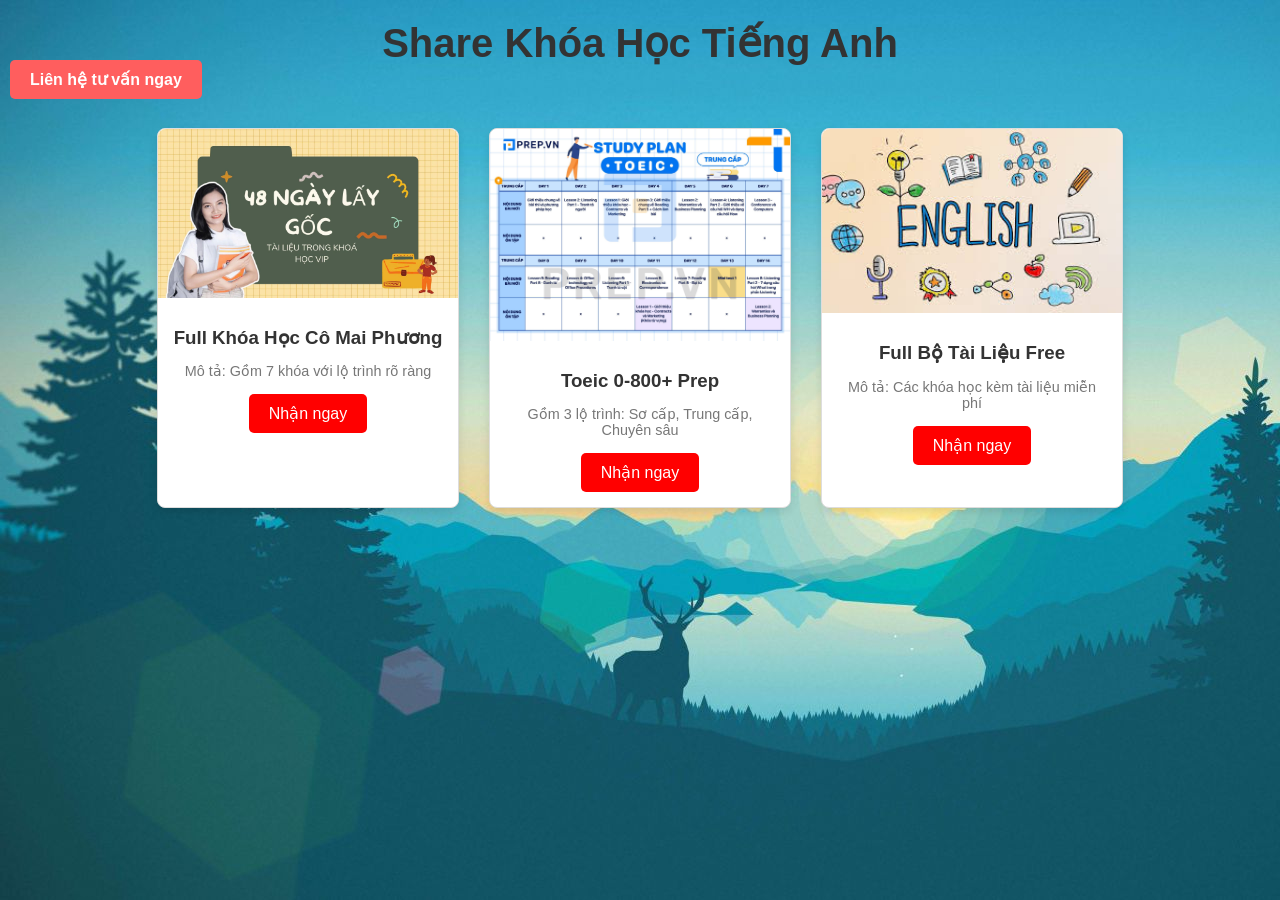
<file: index.html>
<!DOCTYPE html>
<html lang="en">
<head>
    <meta charset="UTF-8">
    <meta name="viewport" content="width=device-width, initial-scale=1.0">
    <title>Khóa Học Tiếng Anh</title>
    <link rel="stylesheet" href="styleindex.css">
</head>
<body>
    <a href="https://www.instagram.com/phamduynghia_199?igsh=MWZkbDVkNWpka3FvaQ%3D%3D&utm_source=qr" class="contact-btn">Liên hệ tư vấn ngay</a>
    <h1 class="head">Share Khóa Học Tiếng Anh</h1>

    <div class="course-container">
        <!-- Khóa học cô Mai Phương -->
        <div class="course">
            <div class="course-image">
                <a href="mpcourse.html">
                    <img src="img/mp.jpg" alt="Khóa học cô Mai Phương">
                </a>
            </div>
            <div class="course-info">
                <h3>Full Khóa Học Cô Mai Phương</h3>
                <p>Mô tả: Gồm 7 khóa với lộ trình rõ ràng</p>
                <div class="click">
                    <a href="mpcourse.html" class="btn-red">Nhận ngay</a>
                </div>
            </div>
        </div>

        <!-- Khóa học Toeic Prep -->
        <div class="course">
            <div class="course-image">
                <img src="img/prep.jpg" alt="Khóa học Toeic Prep">
            </div>
            <div class="course-info">
                <h3>Toeic 0-800+ Prep</h3>
                <p>Gồm 3 lộ trình: Sơ cấp, Trung cấp, Chuyên sâu</p>
                <div class="click">
                    <a href="prepcourse.html" class="btn-red">Nhận ngay</a>
                </div>
            </div>
        </div>

        <!-- Tài liệu Free -->
        <div class="course">
            <div class="course-image">
                <img src="img/free.jfif" alt="Tài liệu Free">
            </div>
            <div class="course-info">
                <h3>Full Bộ Tài Liệu Free</h3>
                <p>Mô tả: Các khóa học kèm tài liệu miễn phí</p>
                <div class="click">
                    <a href="free.html" class="btn-red">Nhận ngay</a>
                </div>
            </div>
        </div>
    </div>
</body>
</html>
</file>
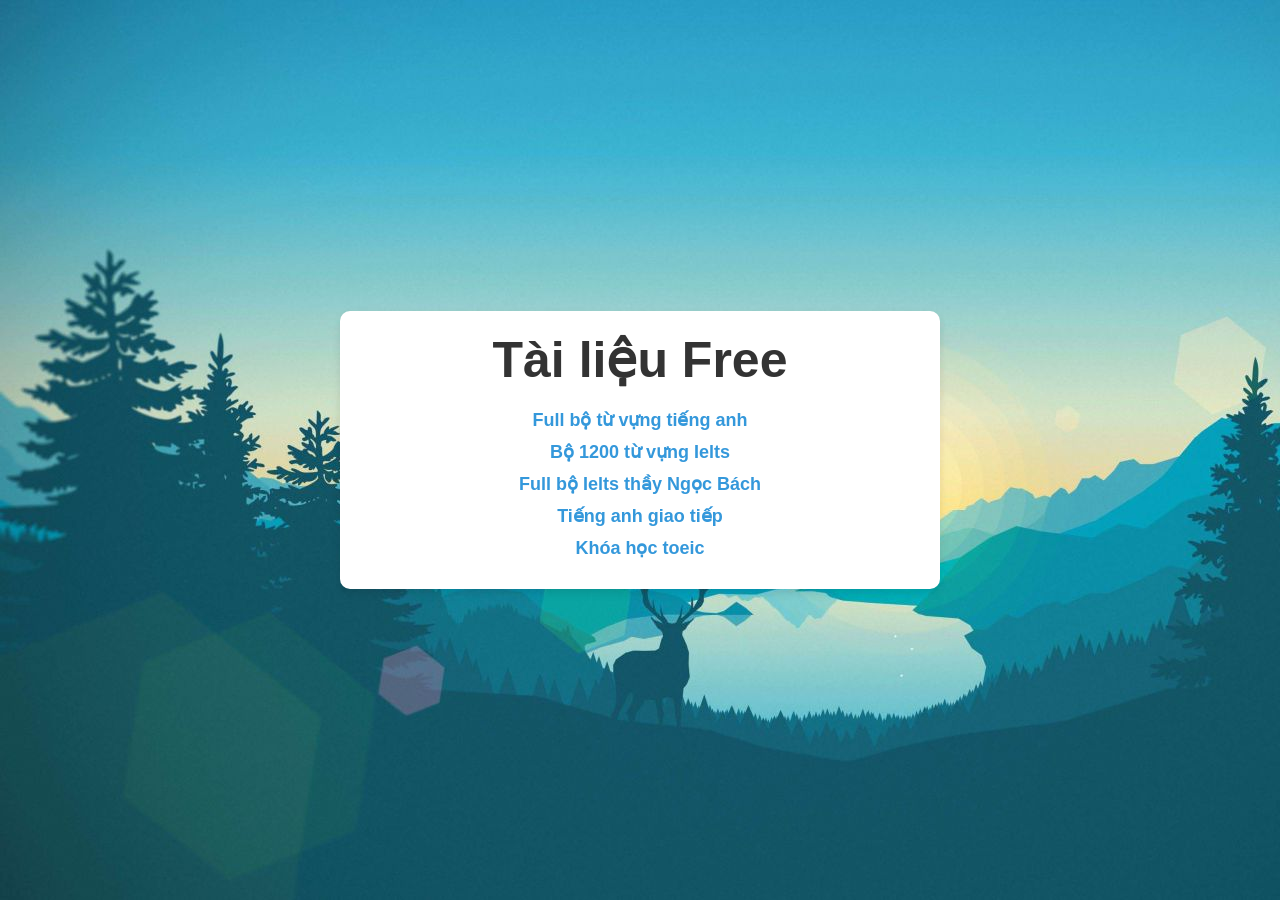
<file: free.html>
<!DOCTYPE html>
<html lang="en">
<head>
    <meta charset="UTF-8">
    <meta name="viewport" content="width=device-width, initial-scale=1.0">
    <title>Document</title>
</head>
<body>
    <!DOCTYPE html>
    <html lang="en">
    <head>
        <meta charset="UTF-8">
        <meta name="viewport" content="width=device-width, initial-scale=1.0">
        <title>Tài liệu Free</title>
        <link rel="stylesheet" href="stylefree.css">
    </head>
    <body>
    
    <div class="container">
        <h1>Tài liệu Free</h1>
        <ul class="document-list">
            <li><a href="https://drive.google.com/drive/folders/1rRJhO5pqfWO_4wG0Ge1IW9C4UaFPPgN_?usp=drive_link" target="_blank">Full bộ từ vựng tiếng anh </a></li>
            <li><a href="https://drive.google.com/file/d/1gaVqTYBzD-BHSTVjcZVVg_W5-aSoede3/view?usp=drive_link" target="_blank">Bộ 1200 từ vựng Ielts</a></li>
            <li><a href="https://drive.google.com/drive/folders/15c8P1GmmX3XmJNTzc7QW7DcHHYvHydS-?usp=drive_link" target="_blank">Full bộ Ielts thầy Ngọc Bách </a></li>
            <li><a href="https://drive.google.com/drive/folders/1yRPU_949GpjLjWOnsmaWOncPb1kpPJoS?usp=drive_link" target="_blank">Tiếng anh giao tiếp </a></li>
            <li><a href="https://drive.google.com/drive/folders/1dQC3PRoe7aP04Ux1WJBKnyPfYqIluQZ0?usp=drive_link" target="_blank">Khóa học toeic </a></li>
        </ul>
    </div>
    
    </body>
    </html>
    
</body>
</html>
</file>
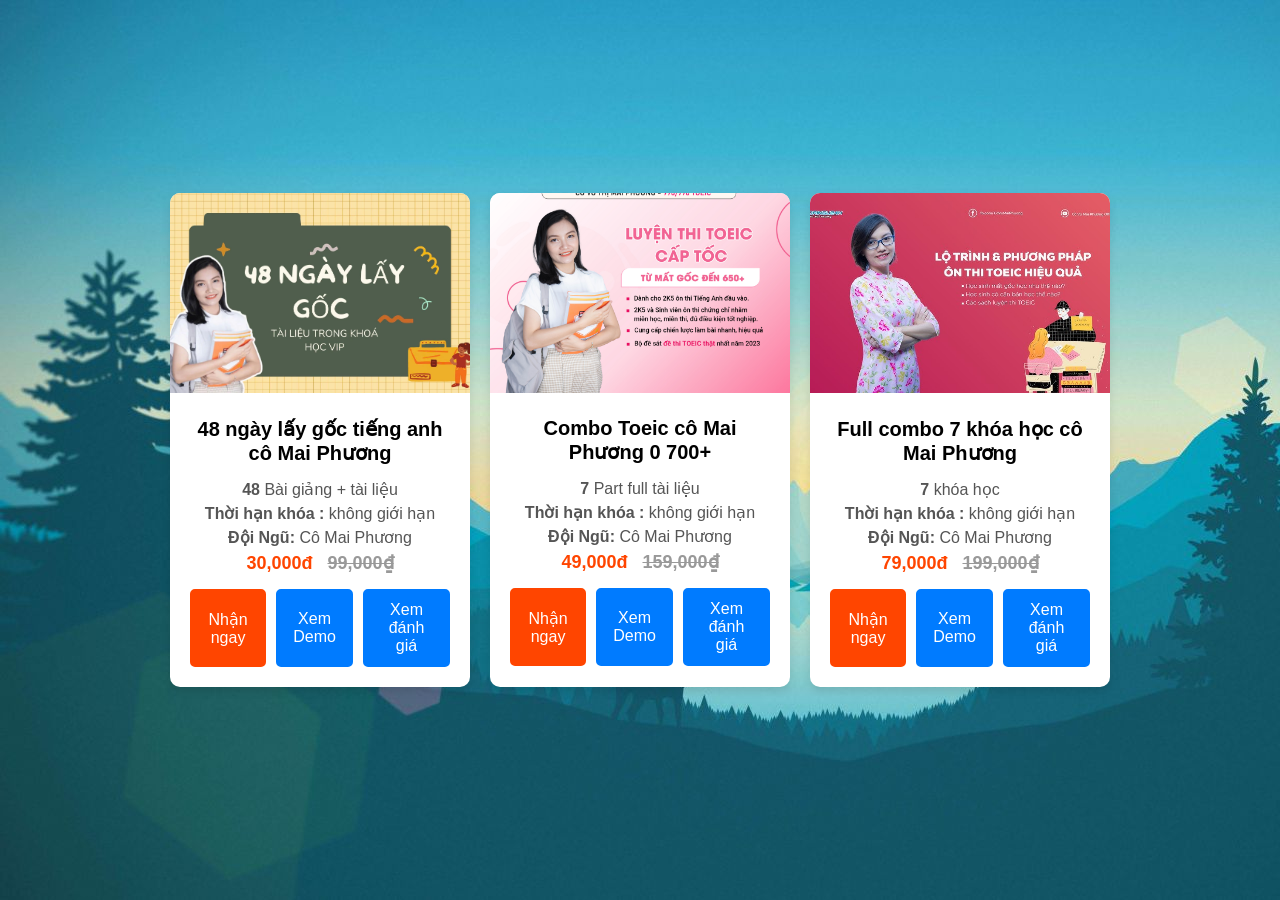
<file: mpcourse.html>
<!DOCTYPE html>
<html lang="en">
<head>
    <meta charset="UTF-8">
    <meta name="viewport" content="width=device-width, initial-scale=1.0">
    <title>Khóa học</title>
    <link rel="stylesheet" href="style1.css">
</head>
<body>
    <div class="course-container">
        <!-- Card 1 -->
        <div class="course-card">
            <img src="img/mp.jpg" alt="48 ngày lấy gốc tiếng anh">
            <div class="course-info">
                <h3>48 ngày lấy gốc tiếng anh cô Mai Phương</h3>
                <p><strong>48</strong> Bài giảng + tài liệu </p>
                <p><strong>Thời hạn khóa :</strong> không giới hạn</p>
                <p><strong>Đội Ngũ:</strong> Cô Mai Phương</p>
                <p class="price">30,000đ <span>99,000₫</span></p>
                <div class="button-group">
                    <button class="pay-button"><a href="thanhtoan1.html">Nhận ngay</a></button>
                    <button class="demo-button"><a href="https://drive.google.com/file/d/1T-CKUi-G8zi-p4yyKsON9qzxIgA2P5AQ/view?usp=drive_link">Xem Demo</a></button>
                    <button class="review-button"><a href="https://drive.google.com/drive/folders/13iGIOzy56vJ4lCaBF8KYbIDlkFb4s2Iy?usp=drive_link">Xem đánh giá</a></button>
                </div>
            </div>
        </div>

        <!-- Card 2 -->
        <div class="course-card">
            <img src="img/toeicmp.jpg" alt="Combo Toeic cô Mai Phương 0 700+">
            <div class="course-info">
                <h3>Combo Toeic cô Mai Phương 0 700+</h3>
                <p><strong>7</strong> Part full tài liệu </p>
                <p><strong>Thời hạn khóa :</strong> không giới hạn</p>
                <p><strong>Đội Ngũ:</strong> Cô Mai Phương</p>
                <p class="price">49,000đ <span>159,000₫</span></p>
                <div class="button-group">
                    <button class="pay-button"><a href="thanhtoan1.html">Nhận ngay</a></button>
                    <button class="demo-button"><a href="https://drive.google.com/file/d/1dW1XEoB5V5en-pI6JQ6kxqesg4EZYJ3j/view?usp=drive_link">Xem Demo</a></button>
                    <button class="review-button"><a href="https://drive.google.com/drive/folders/13iGIOzy56vJ4lCaBF8KYbIDlkFb4s2Iy?usp=drive_link">Xem đánh giá</a></button>
                </div>
            </div>
        </div>

        <!-- Card 3 -->
        <div class="course-card">
            <img src="img/fullmp.jpg" alt="C++ Advanced">
            <div class="course-info">
                <h3>Full combo 7 khóa học cô Mai Phương</h3>
                <p><strong>7</strong> khóa học</p>
                <p><strong>Thời hạn khóa :</strong> không giới hạn</p>
                <p><strong>Đội Ngũ:</strong> Cô Mai Phương</p>
                <p class="price">79,000đ <span>199,000₫</span></p>
                <div class="button-group">
                    <button class="pay-button"><a href="thanhtoan1.html">Nhận ngay</a></button>
                    <button class="demo-button"><a href="https://drive.google.com/file/d/1T-CKUi-G8zi-p4yyKsON9qzxIgA2P5AQ/view?usp=drive_link">Xem Demo</a></button>
                    <button class="review-button"><a href="https://drive.google.com/drive/folders/13iGIOzy56vJ4lCaBF8KYbIDlkFb4s2Iy?usp=drive_link">Xem đánh giá</a></button>
                </div>
            </div>
        </div>
    </div>
</body>
</html>
</file>
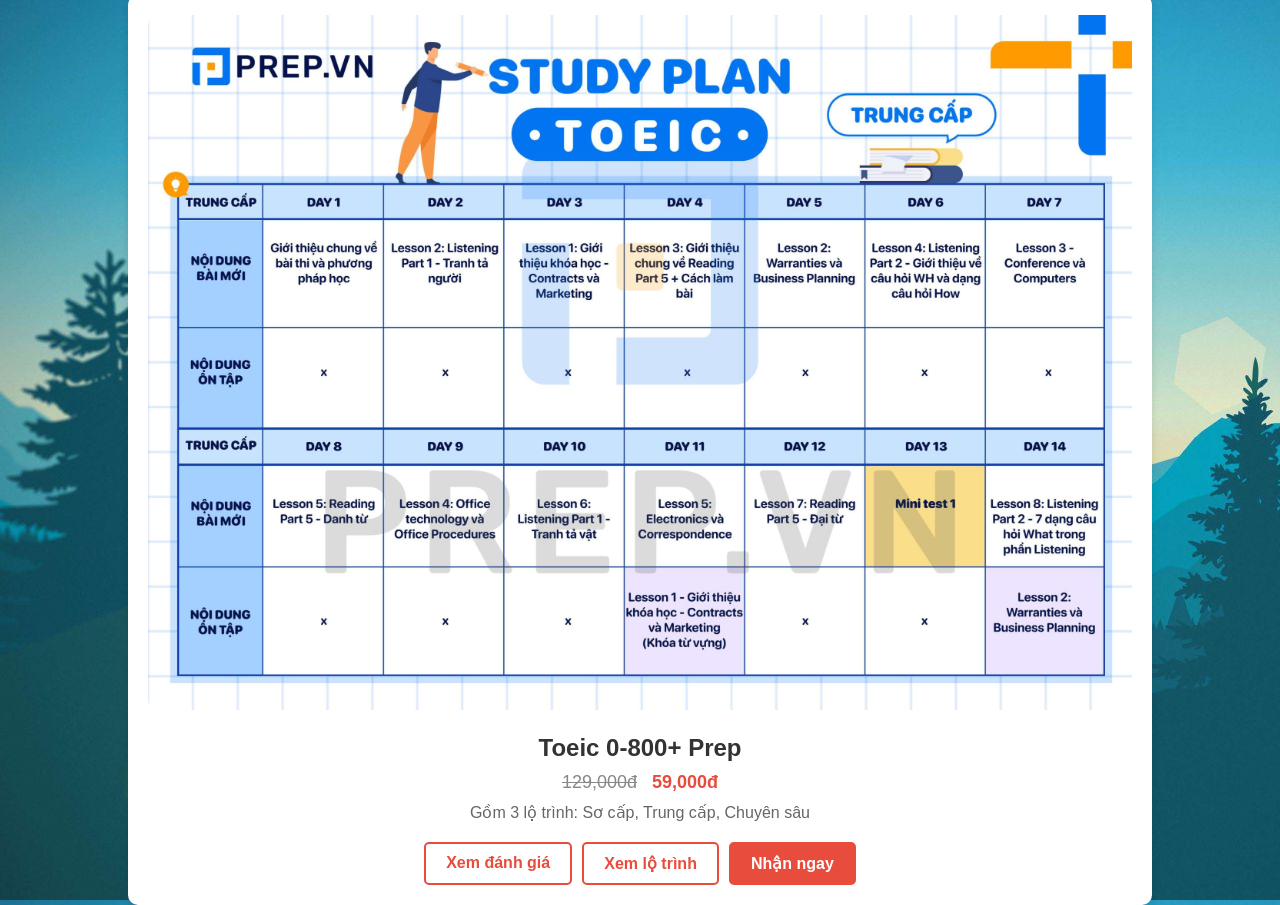
<file: prepcourse.html>
<!DOCTYPE html>
<html lang="en">
<head>
    <meta charset="UTF-8">
    <meta name="viewport" content="width=device-width, initial-scale=1.0">
    <title>Study Plan TOEIC</title>
    <link rel="stylesheet" href="style3.css">
</head>
<body>

<div class="container">
    <div class="study-plan">
        <img src="img/prep.jpg" alt="Study Plan TOEIC">
    </div>
    <div class="content">
        <h1>Toeic 0-800+ Prep</h1>
        <div class="price">
            <span class="old-price">129,000đ</span>
            <span class="new-price">59,000đ</span>
        </div>
        <p>Gồm 3 lộ trình: Sơ cấp, Trung cấp, Chuyên sâu</p>
    </div>
    <div class="buttons">
        <a href="https://drive.google.com/drive/folders/13iGIOzy56vJ4lCaBF8KYbIDlkFb4s2Iy?usp=drive_link" class="btn">Xem đánh giá</a>
        <a href="https://drive.google.com/file/d/1aL3OCVGFMymZDsw0F8F4xTWaoLSky1z1/view?fbclid=IwY2xjawFUk-FleHRuA2FlbQIxMAABHbF5_ftbxLnQbod-mWATQvWC4yw0GrhTwoyP1ZVrzWrKuinSRI6nHMN1nA_aem_0QQsuAM0nwR74FhuhIQ1CA" class="btn">Xem lộ trình</a>
        <a href="thanhtoan1.html" class="btn red">Nhận ngay</a>
    </div>
</div>

</body>
</html>
</file>
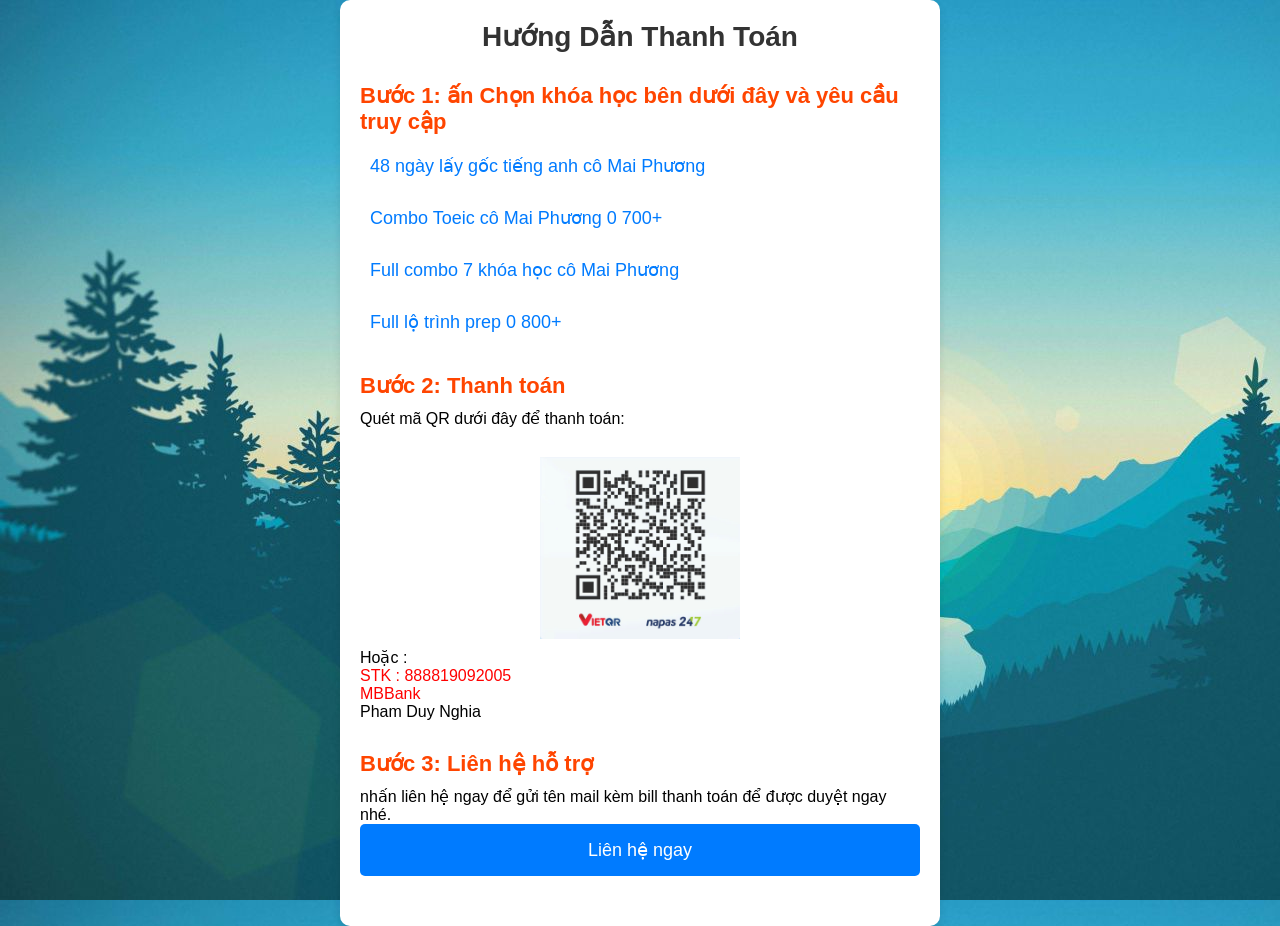
<file: thanhtoan1.html>
<!DOCTYPE html>
<html lang="en">
<head>
    <meta charset="UTF-8">
    <meta name="viewport" content="width=device-width, initial-scale=1.0">
    <title>Hướng Dẫn Thanh Toán</title>
   <style>
    /* General Styles */
* {
    margin: 0;
    padding: 0;
    box-sizing: border-box;
}

body {
    font-family: Arial, sans-serif;
    background-image: url(img/bgr1.jpg);
    display: flex;
    justify-content: center;
    align-items: center;
    min-height: 100vh;
}

.container {
    background-color: #fff;
    padding: 20px;
    border-radius: 10px;
    box-shadow: 0 4px 8px rgba(0, 0, 0, 0.1);
    max-width: 600px;
    width: 100%;
}

h1 {
    text-align: center;
    margin-bottom: 30px;
    font-size: 28px;
    color: #333;
}

.step {
    margin-bottom: 30px;
}

h2 {
    font-size: 22px;
    margin-bottom: 10px;
    color: #ff4500;
}

/* Danh sách khóa học */
.course-list {
    list-style-type: none;
    margin-top: 10px;
    padding-left: 0;
}

.course-list li {
    margin-bottom: 10px;
    font-size: 18px;
}

/* Link Styling */
.course-link {
    text-decoration: none;
    color: #007bff;
    display: block;
    padding: 10px;
    border-radius: 5px;
    transition: background-color 0.3s ease, color 0.3s ease;
}

.course-link:hover {
    background-color: #ff4500;
    color: white;
}

/* QR Code Container */
.qr-container {
    display: flex;
    justify-content: center;
    margin-top: 20px;
}

.qr-code {
    width: 200px;
    height: 200px;
    object-fit: contain;
}

/* Contact Button */
.contact-button {
    display: block;
    width: 100%;
    background-color: #007bff;
    color: white;
    border: none;
    padding: 15px;
    border-radius: 5px;
    text-align: center;
    cursor: pointer;
    font-size: 18px;
    transition: background-color 0.3s ease;
}

.contact-button:hover {
    background-color: #0056b3;
}

a {
    text-decoration: none;
    color: white;
}

@media (max-width: 600px) {
    .container {
        padding: 15px;
    }

    h1 {
        font-size: 24px;
    }

    h2 {
        font-size: 20px;
    }

    .course-list li {
        font-size: 16px;
    }

    .contact-button {
        font-size: 16px;
    }
}

   </style>
</head>
<body>
    <div class="container">
        <h1>Hướng Dẫn Thanh Toán</h1>
        
        <!-- Bước 1: Danh sách khóa học -->
        <div class="step">
            <h2>Bước 1: ấn Chọn khóa học bên dưới đây và yêu cầu truy cập </h2>
            <ul class="course-list">
                <li><a href="https://drive.google.com/drive/folders/1tJ9dg3MP6IanYMj9VCYbVIxS6WmcGicb?usp=drive_link" class="course-link">48 ngày lấy gốc tiếng anh cô Mai Phương</a></li>
                <li><a href="https://drive.google.com/drive/folders/1Bj3cRPaJ-pizcHeGdzvS00dEww92ci2O?usp=drive_link" class="course-link">Combo Toeic cô Mai Phương 0 700+</a></li>
                <li><a href="https://drive.google.com/drive/folders/1_3nL8uyyMSEA0AiIv45-t-e_30Pgs4pV?usp=drive_link" class="course-link">Full combo 7 khóa học cô Mai Phương</a></li>
                <li><a href="https://drive.google.com/drive/folders/19YySAZ6kLZIK3iWYK4F6ZvdOqZ7Y1rrq?usp=drive_link" class="course-link">Full lộ trình prep 0 800+</a></li>
            </ul>
        </div>

        <!-- Bước 2: QR code để thanh toán -->
        <div class="step">
            <h2>Bước 2: Thanh toán</h2>
            <p>Quét mã QR dưới đây để thanh toán:</p>
            <div class="qr-container">
                <img src="img/qr.jpg" alt="QR Code" class="qr-code">
            </div>
            <p>Hoặc :</p>
            <p style="color: red;"> STK : 888819092005</p>
            <p style="color: red;">MBBank</p>
            <p> Pham Duy Nghia</p>
        </div>

        <!-- Bước 3: Liên hệ -->
        <div class="step">
            <h2>Bước 3: Liên hệ hỗ trợ</h2>
            <p>nhấn liên hệ ngay để gửi tên mail kèm bill thanh toán để được duyệt ngay nhé.</p>
            <a href="https://www.instagram.com/phamduynghia_199?igsh=MWZkbDVkNWpka3FvaQ%3D%3D&utm_source=qr"><button class="contact-button">Liên hệ ngay</button></a>
        </div>
    </div>
</body>
</html>
</file>
<file: styleindex.css>
/* Tổng quát */
body {
    font-family: Arial, sans-serif;
    margin: 0;
    padding: 0;
    background-image: url(img/bgr1.jpg);
}
.contact-btn {
    position: fixed;
    top: 60px;
    left: 10px;
    padding: 10px 20px;
    background-color: #ff5e5e;
    color: white;
    text-decoration: none;
    border-radius: 5px;
    font-weight: bold;
    z-index: 1000;
}

.contact-btn:hover {
    background-color: #ff2e2e;
}

h1.head {
    text-align: center;
    color: #333;
    margin-top: 20px;
    font-size: 2.5em;
}

/* Định dạng container chính */
.course-container {
    display: flex;
    justify-content: center;
    flex-wrap: wrap;
    padding: 20px;
}

/* Định dạng từng khóa học */
.course {
    background-color: white;
    border: 1px solid #ddd;
    border-radius: 8px;
    margin: 15px;
    width: 300px;
    box-shadow: 0 4px 8px rgba(0, 0, 0, 0.1);
    transition: transform 0.3s;
}

.course:hover {
    transform: translateY(-10px);
}

/* Định dạng cho hình ảnh khóa học */
.course-image img {
    width: 100%;
    border-top-left-radius: 8px;
    border-top-right-radius: 8px;
}

/* Định dạng phần thông tin khóa học */
.course-info {
    padding: 15px;
    text-align: center;
}

.course-info h3 {
    margin: 10px 0;
    color: #333;
}

.course-info p {
    color: #777;
    font-size: 0.9em;
}

/* Định dạng nút Nhận Ngay */
.btn-red {
    background-color: red;
    color: white;
    padding: 10px 20px;
    text-decoration: none;
    border-radius: 5px;
    display: inline-block;
    transition: background-color 0.3s ease;
}

.btn-red:hover {
    background-color: darkred;
}

/* Định dạng cho phần click */
.click {
    margin-top: 15px;
}
</file>
<file: stylefree.css>
* {
    margin: 0;
    padding: 0;
    box-sizing: border-box;
}

body {
    font-family: Arial, sans-serif;
   background-image: url(img/bgr1.jpg);
    display: flex;
    justify-content: center;
    align-items: center;
    min-height: 100vh;
    padding: 20px;
}

.container {
    background-color: white;
    border-radius: 10px;
    padding: 20px;
    box-shadow: 0 4px 8px rgba(0, 0, 0, 0.1);
    max-width: 600px;
    width: 100%;
    text-align: center;
}

h1 {
    font-size: 50px;
    margin-bottom: 20px;
    color: #333;
    text-align: center;
}

.document-list {
    list-style-type: none;
    padding: 0;
}

.document-list li {
    margin: 10px 0;
}

.document-list a {
    text-decoration: none;
    font-size: 18px;
    color: #3498db;
    font-weight: bold;
    transition: color 0.3s ease;
}

.document-list a:hover {
    color: #2980b9;
}
</file>
<file: style1.css>
/* General Styles */
* {
    margin: 0;
    padding: 0;
    box-sizing: border-box;
}

body {
    font-family: Arial, sans-serif;
    background-image: url(img/bgr1.jpg);
    display: flex;
    justify-content: center;
    align-items: center;
    min-height: 100vh;
    flex-direction: column;
}

/* Course Container Styling */
.course-container {
    display: flex;
    gap: 20px;
    flex-wrap: wrap;
    justify-content: center;
}

.course-card {
    background-color: #fff;
    border-radius: 10px;
    box-shadow: 0 4px 8px rgba(0, 0, 0, 0.1);
    width: 300px;
    overflow: hidden;
    text-align: center;
    margin-bottom: 20px;
}

.course-card img {
    width: 100%;
    height: 200px;
    object-fit: cover;
}

.course-info {
    padding: 20px;
}

h3 {
    font-size: 20px;
    margin-bottom: 15px;
}

p {
    margin: 5px 0;
    color: #555;
}

.price {
    font-size: 18px;
    font-weight: bold;
    color: #ff4500;
    margin-bottom: 15px;
}

.price span {
    text-decoration: line-through;
    color: #999;
    margin-left: 10px;
}

/* Button Group Styling */
.button-group {
    display: flex;
    gap: 10px;
    justify-content: center;
    margin-top: 10px;
}

/* Pay Button Styling */
.pay-button {
    background-color: #ff4500;
    color: white;
    border: none;
    padding: 10px 15px;
    border-radius: 5px;
    cursor: pointer;
    font-size: 16px;
    transition: background-color 0.3s ease;
    border: 2px solid #ff4500;
}

.pay-button:hover {
    background-color: #e03e00;
    border-color: #e03e00;
}

/* Demo and Review Button Styling */
.demo-button, .review-button {
    background-color: #007bff;
    color: white;
    border: none;
    padding: 10px 15px;
    border-radius: 5px;
    cursor: pointer;
    font-size: 16px;
    transition: background-color 0.3s ease;
    border: 2px solid #007bff;
}

.demo-button:hover, .review-button:hover {
    background-color: #0056b3;
    border-color: #0056b3;
}

a {
    text-decoration: none;
    color: white;
}

/* Media Queries for Responsive Design */
@media (max-width: 600px) {
    .course-container {
        flex-direction: column;
        align-items: center;
    }
    
    .course-card {
        width: 90%;
        margin-bottom: 20px;
    }
}

@media (min-width: 601px) and (max-width: 1024px) {
    .course-container {
        flex-direction: row;
        flex-wrap: wrap;
        justify-content: center;
    }
    
    .course-card {
        width: 45%;
        margin-bottom: 20px;
    }
}

@media (min-width: 1025px) {
    .course-container {
        flex-direction: row;
        flex-wrap: nowrap;
        justify-content: space-between;
    }
    
    .course-card {
        width: 300px;
    }
}
</file>
<file: style3.css>
* {
    margin: 0;
    padding: 0;
    box-sizing: border-box;
}

body {
    font-family: Arial, sans-serif;
    background-image: url(img/bgr1.jpg);
    display: flex;
    justify-content: center;
    align-items: center;
    height: 100vh;
}

.container {
    background-color: white;
    border-radius: 10px;
    box-shadow: 0 4px 8px rgba(0, 0, 0, 0.1);
    max-width: 80%;
    margin: 20px;
    padding: 20px;
    text-align: center;
}

.study-plan img {
    max-width: 100%;
    height: auto;
    border-radius: 10px;
}

.content h1 {
    font-size: 24px;
    margin-top: 20px;
    color: #333;
}

.content p {
    font-size: 16px;
    color: #666;
    margin: 10px 0 20px;
}

.price {
    margin: 10px 0;
    font-size: 18px;
    color: #333;
}

.old-price {
    text-decoration: line-through;
    color: #888;
    margin-right: 10px;
}

.new-price {
    font-weight: bold;
    color: #e74c3c;
}

.buttons {
    display: flex;
    justify-content: center;
    gap: 10px;
    flex-wrap: wrap;
}

.btn {
    display: inline-block;
    padding: 10px 20px;
    border: 2px solid #e74c3c;
    border-radius: 5px;
    background-color: transparent;
    color: #e74c3c;
    text-decoration: none;
    font-weight: bold;
    transition: 0.3s;
}

.btn:hover {
    background-color: #e74c3c;
    color: white;
}

.btn.red {
    background-color: #e74c3c;
    color: white;
}

.btn.red:hover {
    background-color: #c0392b;
}

@media (max-width: 768px) {
    .container {
        max-width: 100%;
        padding: 10px;
    }

    .buttons {
        flex-direction: column;
        gap: 5px;
    }

    .btn {
        width: 100%;
    }
}
</file>
